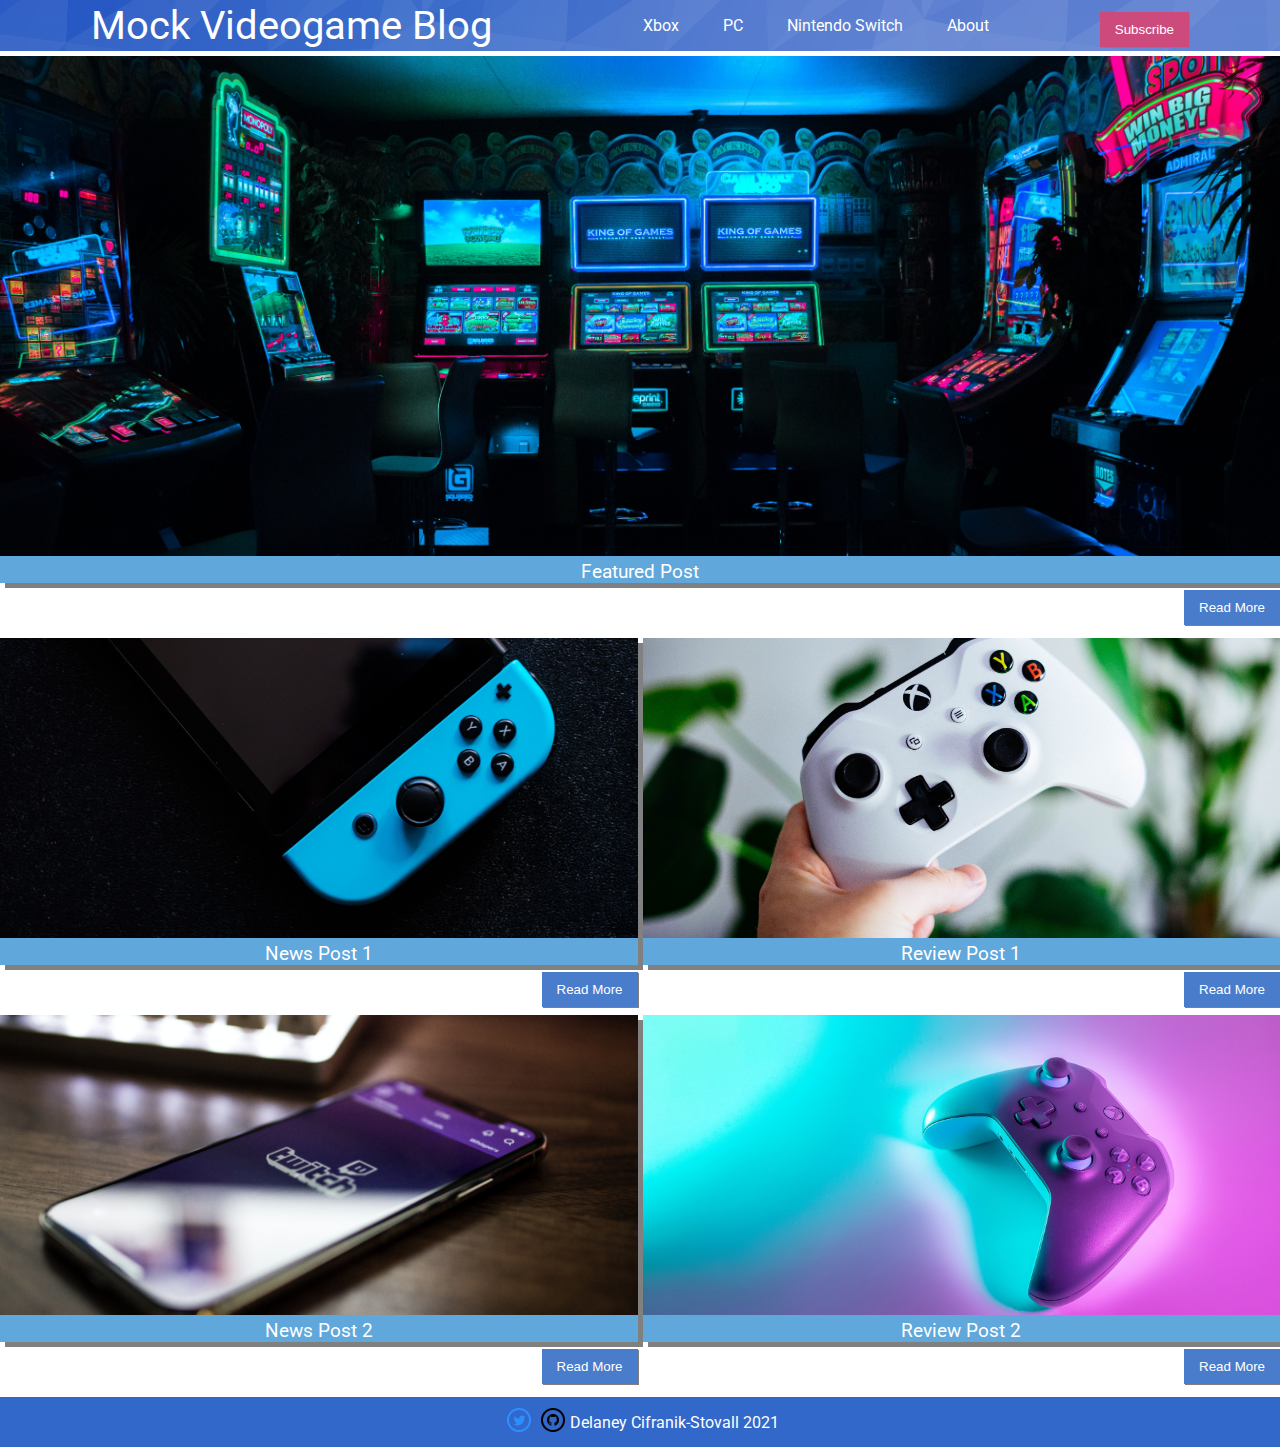
<file: index.html>
<!DOCTYPE html>
<html>
    <head>
        <meta charset = "utf-8">
        <meta name="viewport" content="width=device-width, initial-scale=1.0">
        <title>Videogame Blog</title>
        <meta name="description" content="blog">
        <link rel="stylesheet" href="css/styles.css">
        <link href="https://fonts.googleapis.com/css2?family=Roboto&display=swap" rel="stylesheet">
    </head>
    <body id="home">
        <div id="site-top">
            <header id="site-header">
                <a href="index.html">
                    Mock Videogame Blog
                </a>
            </header>
            <nav>
                <ul>
                    <li>
                        <a href="">
                            Xbox
                        </a>
                    </li>
                    <li>
                        <a href="">
                        PC
                        </a>
                    </li>
                    <li>
                        <a href="">
                            Nintendo Switch
                        </a>
                    </li>
                    <li>
                        <a href="">
                            About
                        </a>
                    </li>
                </ul>
            </nav>
            <button id="subscribe">
                <a href="">
                    Subscribe
                </a>
            </button>
        </div>
        <section id="featured">
            <article class="card">
                <img class="featured-pic" src="images/arcade.jpg" alt="arcade">
                <header class="card-title">
                    Featured Post
                </header>
                <button>
                    <a class="read-more" href="blog-post.html">
                        Read More
                    </a>
                </button>
            </article>
        </section>
        <section id ="news">
            <article class="card">
                <img class="review-news-pic" src="images/switch.jpg" alt="nintendo switch on a dark table">
                <header class="card-title">
                    News Post 1
                </header>
                <button>
                    <a class="read-more" href="">
                        Read More
                    </a>
                </button>
            </article>
            <article class="card">
                <img class="review-news-pic" src="images/twitch.jpg" alt="twitch app on a smartphone">
                <header class="card-title">
                    News Post 2
                </header>
                <button>
                    <a class="read-more" href="">
                        Read More
                    </a>
                </button>
            </article>
        </section>
        <section id="review">
            <article class="card">
                <img class="review-news-pic" src="images/xbox-controller.jpg" alt=" white xbox controller">
                <header class="card-title">
                    Review Post 1
                </header>
                <button>
                    <a class="read-more" href="">
                        Read More
                    </a>
                </button>
            </article>
            <article class="card">
                <img class="review-news-pic" src="images/purple-xbox-controller.jpg" alt="purple and blue xbox controller">
                <header class="card-title">
                    Review Post 2
                </header>
                <button>
                    <a class="read-more" href="">
                        Read More
                    </a>
                </button>
            </article>
        </section>
        <footer>
            <a href="https://twitter.com/dcscode">
                <img class="icon" src="images/twitter-icon.png" alt="twitter icon">
            </a>
            <a href="https://github.com/dcscode">
                <img class="icon" src="images/github-icon.png" alt="github icon">
            </a>
            Delaney Cifranik-Stovall 2021
        </footer>
    </body>
</html>
</file>
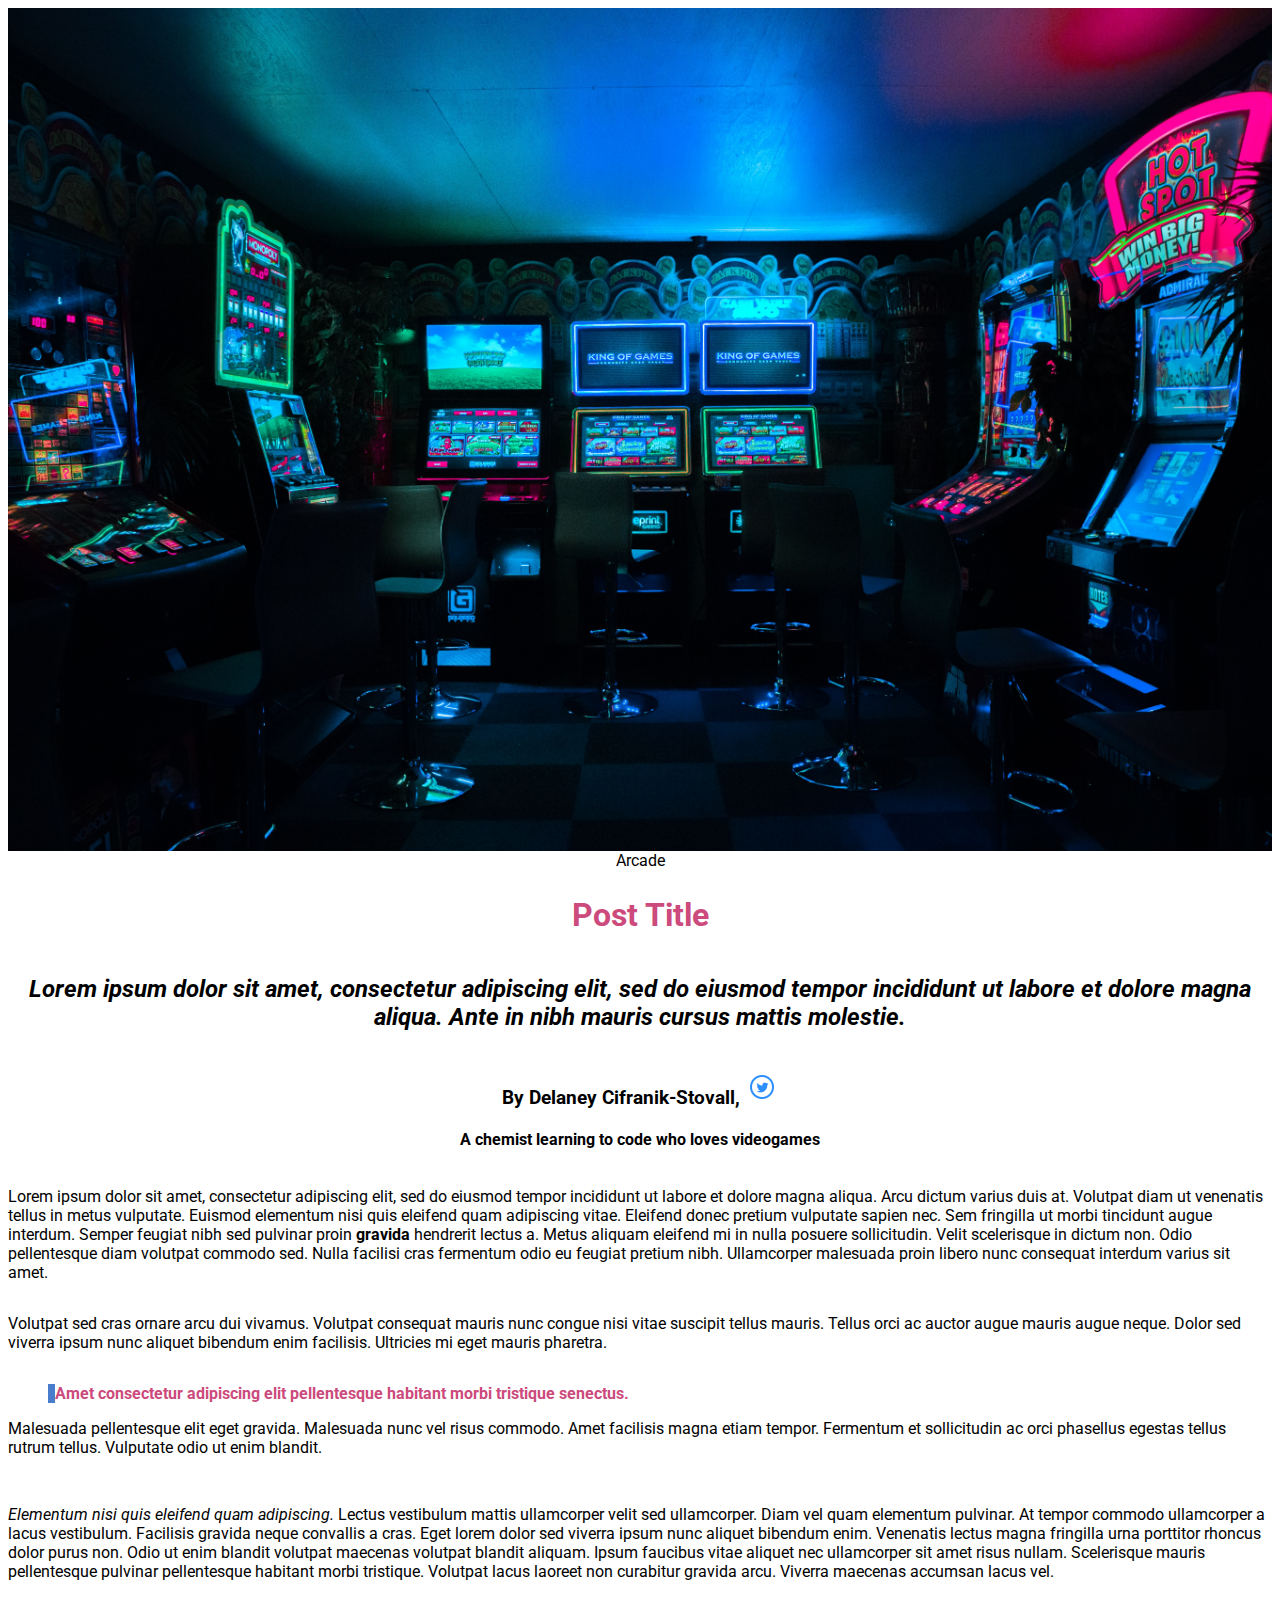
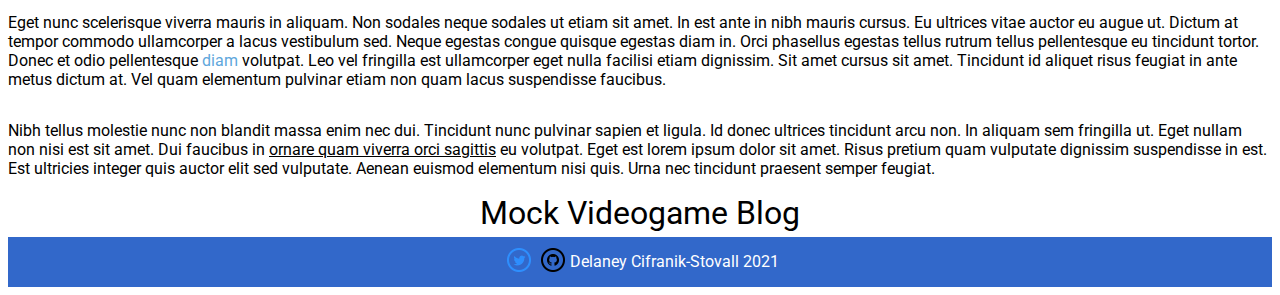
<file: blog-post.html>
<!DOCTYPE html>
<html>
    <head>
        <meta charset = "utf-8">
        <meta name="viewport" content="width=device-width, initial-scale=1.0">
        <title>Post Title</title>
        <meta name="description" content="blog">
        <link rel="stylesheet" href="css/styles.css">
        <link href="https://fonts.googleapis.com/css2?family=Roboto&display=swap" rel="stylesheet">
    </head>
    <body id="post">
        <header>
            <figure>
                <img id="post-pic" src="images/arcade.jpg" alt="arcade">
                <figcaption>
                    Arcade
                </figcaption>
            </figure>
        </header>
        <div id="post-content">
            <h1>
                Post Title
            </h1>
            <h2>
                <em>
                    Lorem ipsum dolor sit amet, consectetur adipiscing elit, sed do eiusmod tempor incididunt ut 
                labore et dolore magna aliqua. Ante in nibh mauris cursus mattis molestie.
                </em>
            </h2>
            <div id="author">
                <h3>
                    By Delaney Cifranik-Stovall,
                    <a href="https://twitter.com/dcscode">
                        <img class="icon" src="images/twitter-icon.png" alt="twitter icon">
                    </a>
                </h3>
                <h4>
                    A chemist learning to code who loves videogames
                </h4>
                
            </div>
            <p>Lorem ipsum dolor sit amet, consectetur adipiscing elit, sed do eiusmod tempor incididunt
            ut labore et dolore magna aliqua. Arcu dictum varius duis at. Volutpat diam ut venenatis
            tellus in metus vulputate. Euismod elementum nisi quis eleifend quam adipiscing vitae.
            Eleifend donec pretium vulputate sapien nec. Sem fringilla ut morbi tincidunt augue interdum.
            Semper feugiat nibh sed pulvinar proin <strong>gravida</strong> hendrerit lectus a. Metus aliquam eleifend mi
            in nulla posuere sollicitudin. Velit scelerisque in dictum non. Odio pellentesque diam volutpat
            commodo sed. Nulla facilisi cras fermentum odio eu feugiat pretium nibh. Ullamcorper malesuada
            proin libero nunc consequat interdum varius sit amet. </p>

            <p>Volutpat sed cras ornare arcu dui vivamus. Volutpat consequat mauris nunc congue nisi vitae suscipit tellus mauris.
            Tellus orci ac auctor augue mauris augue neque. Dolor sed viverra ipsum nunc aliquet bibendum enim facilisis.
            Ultricies mi eget mauris pharetra. 
            <blockquote cite="">Amet consectetur adipiscing elit pellentesque habitant morbi tristique senectus.</blockquote>
            Malesuada pellentesque elit eget gravida. Malesuada nunc vel risus commodo. Amet facilisis magna etiam tempor. 
            Fermentum et sollicitudin ac orci phasellus egestas tellus rutrum tellus. Vulputate odio ut enim blandit.</p>

            <p><em>Elementum nisi quis eleifend quam adipiscing.</em> Lectus vestibulum mattis ullamcorper velit sed ullamcorper. 
            Diam vel quam elementum pulvinar. At tempor commodo ullamcorper a lacus vestibulum. Facilisis gravida neque 
            convallis a cras. Eget lorem dolor sed viverra ipsum nunc aliquet bibendum enim. Venenatis lectus magna fringilla 
            urna porttitor rhoncus dolor purus non. Odio ut enim blandit volutpat maecenas volutpat blandit aliquam. 
            Ipsum faucibus vitae aliquet nec ullamcorper sit amet risus nullam. Scelerisque mauris pellentesque pulvinar 
            pellentesque habitant morbi tristique. Volutpat lacus laoreet non curabitur gravida arcu. Viverra maecenas accumsan 
            lacus vel.</p>

            <p>Eget nunc scelerisque viverra mauris in aliquam. Non sodales neque sodales ut etiam sit amet. In est ante 
            in nibh mauris cursus. Eu ultrices vitae auctor eu augue ut. Dictum at tempor commodo ullamcorper a lacus 
            vestibulum sed. Neque egestas congue quisque egestas diam in. Orci phasellus egestas tellus rutrum tellus 
            pellentesque eu tincidunt tortor. Donec et odio pellentesque <a id="in-post-link" href="">diam</a> volutpat. 
            Leo vel fringilla est ullamcorper eget nulla facilisi etiam dignissim. Sit amet cursus sit amet. 
            Tincidunt id aliquet risus feugiat in ante metus dictum at. Vel quam elementum pulvinar etiam non quam lacus
            suspendisse faucibus.</p>

            <p>Nibh tellus molestie nunc non blandit massa enim nec dui. Tincidunt nunc pulvinar sapien et ligula. 
            Id donec ultrices tincidunt arcu non. In aliquam sem fringilla ut. Eget nullam non nisi est sit amet. 
            Dui faucibus in <u>ornare quam viverra orci sagittis</u> eu volutpat. Eget est lorem ipsum dolor sit amet. 
            Risus pretium quam vulputate dignissim suspendisse in est. Est ultricies integer quis auctor elit sed vulputate. 
            Aenean euismod elementum nisi quis. Urna nec tincidunt praesent semper feugiat.</p>
            <div id="return-home">
                <a id="home-link" href="index.html">
                    Mock Videogame Blog
                </a>
            </div>
        </div>
    </body>
    <footer>
        <a href="https://twitter.com/dcscode">
            <img class="icon" src="images/twitter-icon.png" alt="twitter icon">
        </a>
        <a href="https://github.com/dcscode">
            <img class="icon" src="images/github-icon.png" alt="github icon">
        </a>
        Delaney Cifranik-Stovall 2021
    </footer>
</html>
</file>
<file: css/styles.css>
@import "card.css";
@import "home.css";
@import "post.css";

:root {
    font-family: 'Roboto', sans-serif;
}
</file>
